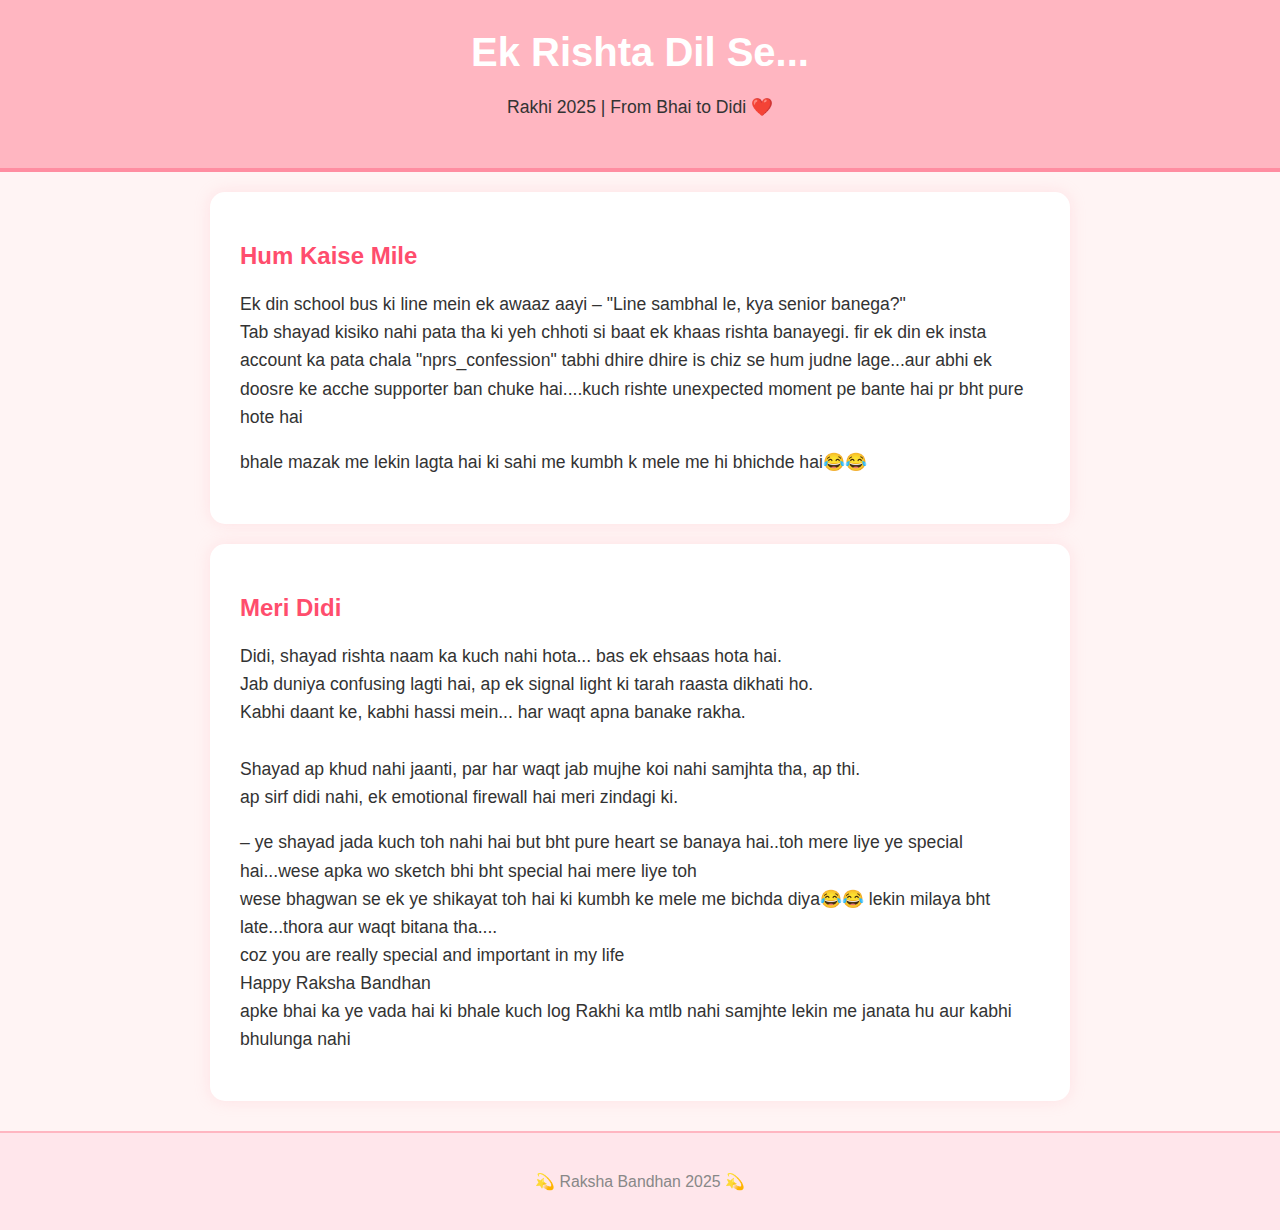
<file: index.html>
<!DOCTYPE html><html lang="en">
<head>
  <meta charset="UTF-8" />
  <meta name="viewport" content="width=device-width, initial-scale=1.0" />
  <title>Bandhan - A Sibling's Saga</title>
  <link rel="stylesheet" href="style.css" />
</head>
<body>
  <header>
    <h1>Ek Rishta Dil Se...</h1>
    <p>Rakhi 2025 | From Bhai to Didi ❤️</p>
  </header>  <section class="bond">
    <h2>Hum Kaise Mile</h2>
    <p>
      Ek din school bus ki line mein ek awaaz aayi – "Line sambhal le, kya senior banega?" <br>
      Tab shayad kisiko nahi pata tha ki yeh chhoti si baat ek khaas rishta banayegi.
      fir ek din ek insta account ka pata chala "nprs_confession" tabhi dhire dhire is chiz se hum judne lage...aur abhi ek doosre ke acche supporter ban chuke hai....kuch rishte unexpected moment pe bante hai pr bht pure hote hai
    </p>
    <p>
      bhale mazak me lekin lagta hai ki sahi me kumbh k mele me hi bhichde hai😂😂
    </p>
  </section>  <section class="letter">
    <h2>Meri Didi</h2>
    <p>
      Didi, shayad rishta naam ka kuch nahi hota... bas ek ehsaas hota hai. <br>
      Jab duniya confusing lagti hai, ap ek signal light ki tarah raasta dikhati ho. <br>
      Kabhi daant ke, kabhi hassi mein... har waqt apna banake rakha. <br>
      <br>
      Shayad ap khud nahi jaanti, par har waqt jab mujhe koi nahi samjhta tha, ap thi. <br>
      ap sirf didi nahi, ek emotional firewall hai meri zindagi ki.
    </p>
    <p class="sign">– ye shayad jada kuch toh nahi hai but bht pure heart se banaya hai..toh mere liye ye special hai...wese apka wo sketch bhi bht special hai mere liye toh<br>wese bhagwan se ek ye shikayat toh hai ki kumbh ke mele me bichda diya😂😂 lekin milaya bht late...thora aur waqt bitana tha....<br> coz you are really special and important in my life<br> Happy Raksha Bandhan<br> apke bhai ka ye vada hai ki bhale kuch log Rakhi ka mtlb nahi samjhte lekin me janata hu aur kabhi bhulunga nahi</p>
  </section>  <footer>
    <p>💫 Raksha Bandhan 2025 💫</p>
  </footer>
</body>
</html>
</file>
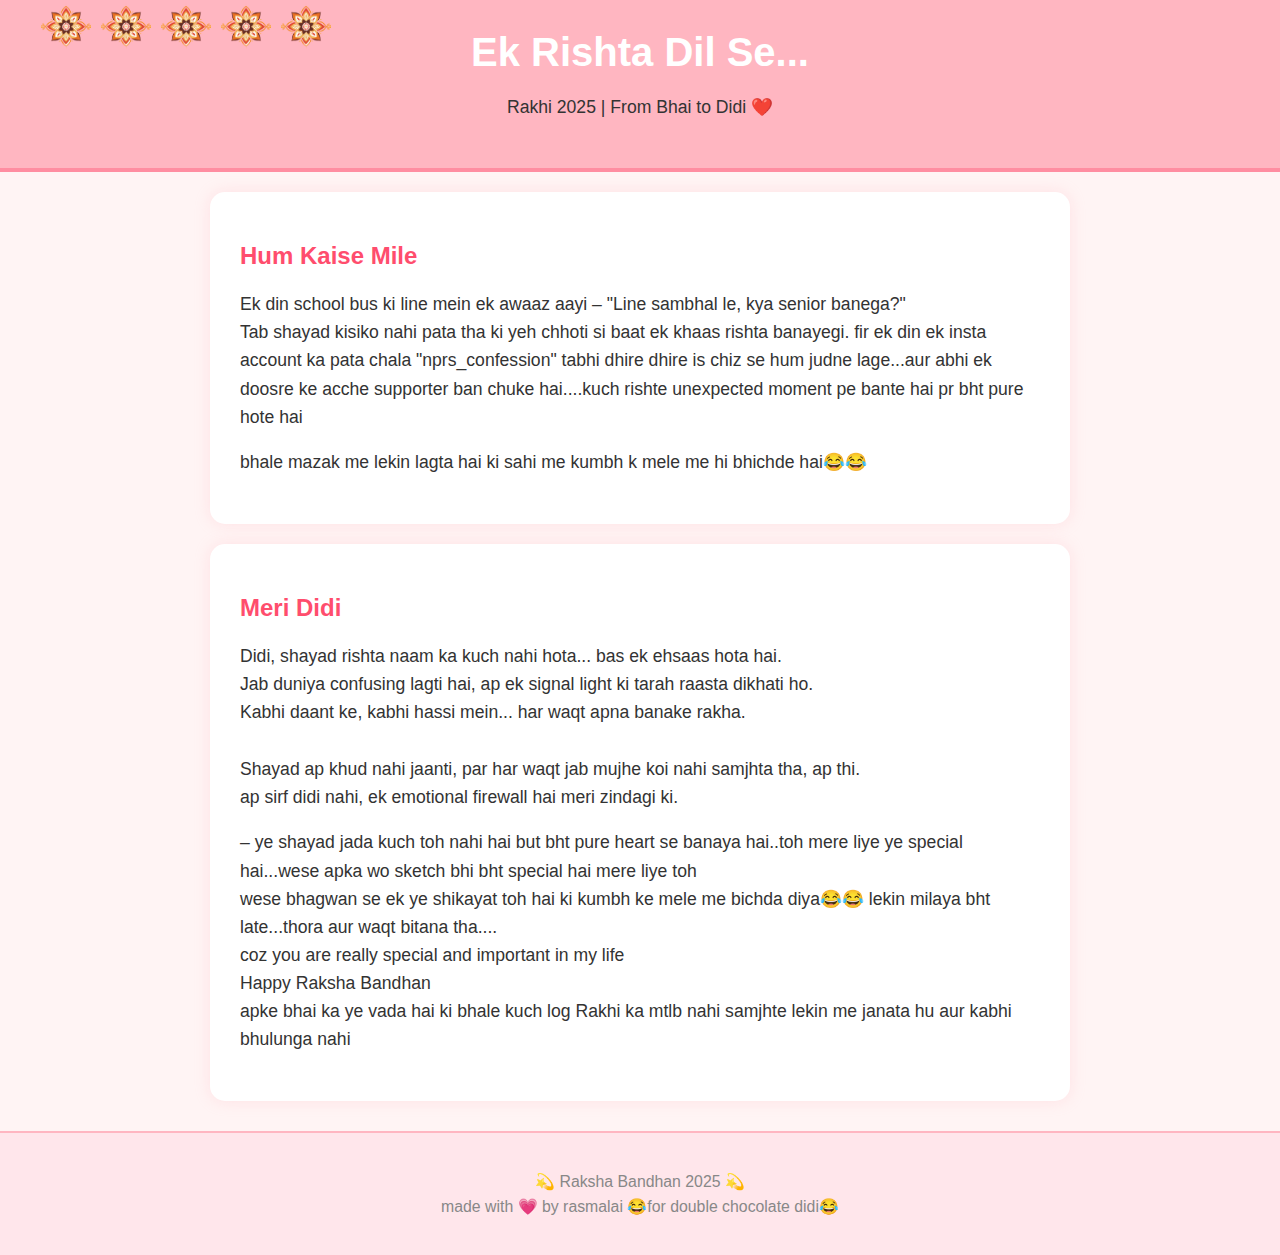
<file: msg.html>
<!DOCTYPE html><html lang="en">
<head>
  <meta charset="UTF-8" />
  <meta name="viewport" content="width=device-width, initial-scale=1.0" />
  <title>Bandhan - A Sibling's Saga</title>
  <link rel="stylesheet" href="style.css" />
</head>
<body>
   <img id=b1  src="resources /compressed_1744799059466.png" >
    <img  id=b2 src="resources /compressed_1744799059466.png" >
        <img  id=b3 src="resources /compressed_1744799059466.png" >
            <img  id=b4 src="resources /compressed_1744799059466.png" >
                <img  id=b5 src="resources /compressed_1744799059466.png">
                

  <header>
    <h1>Ek Rishta Dil Se...</h1>
    <p>Rakhi 2025 | From Bhai to Didi ❤️</p>
  </header>  <section class="bond">
    <h2>Hum Kaise Mile</h2>
    <p>
      Ek din school bus ki line mein ek awaaz aayi – "Line sambhal le, kya senior banega?" <br>
      Tab shayad kisiko nahi pata tha ki yeh chhoti si baat ek khaas rishta banayegi.
      fir ek din ek insta account ka pata chala "nprs_confession" tabhi dhire dhire is chiz se hum judne lage...aur abhi ek doosre ke acche supporter ban chuke hai....kuch rishte unexpected moment pe bante hai pr bht pure hote hai
    </p>
    <p>
      bhale mazak me lekin lagta hai ki sahi me kumbh k mele me hi bhichde hai😂😂
    </p>
  </section>  <section class="letter">
    <h2>Meri Didi</h2>
    <p>
      Didi, shayad rishta naam ka kuch nahi hota... bas ek ehsaas hota hai. <br>
      Jab duniya confusing lagti hai, ap ek signal light ki tarah raasta dikhati ho. <br>
      Kabhi daant ke, kabhi hassi mein... har waqt apna banake rakha. <br>
      <br>
      Shayad ap khud nahi jaanti, par har waqt jab mujhe koi nahi samjhta tha, ap thi. <br>
      ap sirf didi nahi, ek emotional firewall hai meri zindagi ki.
    </p>
    <p class="sign">– ye shayad jada kuch toh nahi hai but bht pure heart se banaya hai..toh mere liye ye special hai...wese apka wo sketch bhi bht special hai mere liye toh<br>wese bhagwan se ek ye shikayat toh hai ki kumbh ke mele me bichda diya😂😂 lekin milaya bht late...thora aur waqt bitana tha....<br> coz you are really special and important in my life<br> Happy Raksha Bandhan<br> apke bhai ka ye vada hai ki bhale kuch log Rakhi ka mtlb nahi samjhte lekin me janata hu aur kabhi bhulunga nahi</p>
  </section>  <footer>
    <p>💫 Raksha Bandhan 2025 💫<br>made with 💗 by rasmalai 😂for double chocolate didi😂</p>
  </footer>
</body>
</html>
</file>
<file: style.css>
body {
    margin: 0;
    padding: 0;
    font-family: "Segoe UI", Tahoma, Geneva, Verdana, sans-serif;
    background-color: #fff4f4;
    color: #333;
}

header {
    background-color: #ffb6c1;
    padding: 30px 20px;
    text-align: center;
    border-bottom: 4px solid #ff8da1;
}

header h1 {
    font-size: 2.5em;
    color: #fff;
    margin: 0;
}

section {
    padding: 30px;
    max-width: 800px;
    margin: auto;
    background-color: #fff;
    margin-top: 20px;
    border-radius: 15px;
    box-shadow: 0 0 15px rgba(255, 182, 193, 0.3);
}

h2 {
    color: #ff4d6d;
}

p {
    font-size: 1.1em;
    line-height: 1.6;
}

footer {
    text-align: center;
    padding: 20px;
    margin-top: 30px;
    background-color: #ffe6eb;
    color: #888;
    font-size: 0.9em;
    border-top: 2px solid #ffb6c1;
}
#log{
    background: #FFFFFF;
    position: relative;
    top: 25%;
}
#b1{
      position: absolute;
      left:40px;
      margin:1px;
      margin-bottom: 4px;
      height:50px;
      width:50px;
      font-size:50px;
      animation: rise 10s ease-in-out  forwards;
      object-fit: cover;
    }
        #b2{
      position: absolute;
      left:100px;
      margin:1px;
      margin-bottom: 4px;
      height:50px;
      width:50px;
      font-size:50px;
      animation: rise 10s ease-in forwards;
      object-fit: cover;
    }
      #b3{
      position: absolute;
      left:160px;
      margin:1px;
      margin-bottom: 4px;
      height:50px;
      width:50px;
      font-size:50px;
      animation: rise 10s ease-out forwards;
      object-fit: cover;
    }
            #b4{
      position: absolute;
      left:220px;
      margin:1px;
      margin-bottom: 4px;
      height:50px;
      width:50px;
      font-size:50px;
      animation: rise 10s ease-in-out forwards;
      object-fit: cover;
    }
            #b5{
      position: absolute;
      left:280px;
      margin:1px;
      margin-bottom: 4px;
      height:50px;
      width:50px;
      font-size:50px;
      animation: rise 10s  ease-in forwards;
      object-fit: cover;
      
    }
@keyframes rise {
      0% {top:100%;
          opacity: 1;
      }
      100%{top:0%;
        opacity:0;
      }
    }
</file>
